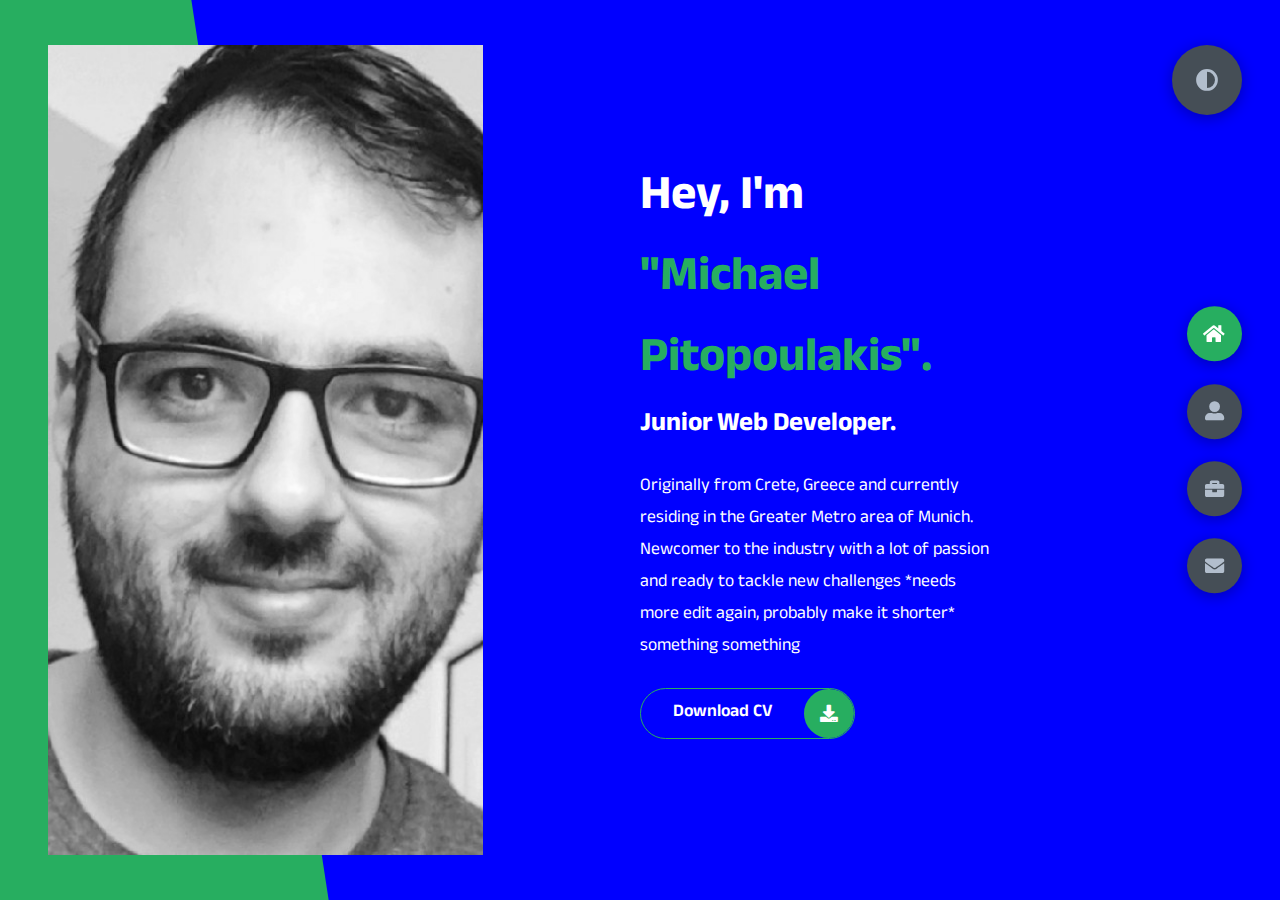
<file: index.html>
<!DOCTYPE html>
<html lang="en">

<head>
  <meta charset="UTF-8">
  <meta http-equiv="X-UA-Compatible" content="IE=edge">
  <meta name="viewport" content="width=device-width, initial-scale=1.0">
  <title>Portfolio</title>
  <link rel="stylesheet" href="styles/styles.css">
  <link rel="preconnect" href="https://fonts.googleapis.com">
  <link rel="preconnect" href="https://fonts.gstatic.com" crossorigin>
  <link href="https://fonts.googleapis.com/css2?family=Anek+Odia:wght@100;400;700&display=swap" rel="stylesheet">
  <link rel="stylesheet" href="https://cdnjs.cloudflare.com/ajax/libs/font-awesome/5.15.4/css/all.min.css"
    integrity="sha512-1ycn6IcaQQ40/MKBW2W4Rhis/DbILU74C1vSrLJxCq57o941Ym01SwNsOMqvEBFlcgUa6xLiPY/NS5R+E6ztJQ=="
    crossorigin="anonymous" referrerpolicy="no-referrer" />
</head>

<body class="main-content">
  <header class="section sec1 header active" id="home">
    <div class="header-content">
      <div class="left-header">
        <div class="h-shape"></div>
        <div class="image">
          <img src="img/face.jpg" alt="">
        </div>
      </div>
      <div class="right-header">
        <h1 class="name">
          Hey, I'm <span>"Michael Pitopoulakis".</span>
          <br />
        </h1>
        <h2>Junior Web Developer.</h2>
        <p>
          Originally from Crete, Greece and currently residing in the Greater Metro area of Munich. Newcomer to the industry with a lot of passion and ready to tackle new challenges
          *needs more edit again, probably make it shorter* something something
        </p>
        <div class="btn-con">
          <a href="" class="main-btn">
            <span class="btn-text">Download CV</span>
            <span class="btn-icon"><i class="fas fa-download"></i></span>
          </a>
        </div>
      </div>
    </div>
  </header>
  <main>
    <section class="section sec2" id="about">
      <div class="main-title">
        <h2>About <span>me</span> <span class="bg-text">my stats</span></h2>
      </div>
      <div class="about-container">
        <div class="left-about">
          <h4>Information about me</h4>
          <p>
            Lorem ipsum dolor sit amet consectetur, adipisicing elit. Magnam et atque maxime error non cumque, obcaecati
            similique quaerat, ad hic iusto necessitatibus, consequuntur nulla corporis optio ut illo voluptas tenetur.
          </p>
          <div class="btn-con">
            <a href="" class="main-btn">
              <span class="btn-text">Download CV</span>
              <span class="btn-icon"><i class="fas fa-download"></i></span>
            </a>
          </div>
        </div>
        <div class="right-about">
          <div class="about-item">
            <div class="abt-text">
              <p class="large-text">12</p>
              <p class="small-text">projects completed</p>
            </div>
          </div>
          <div class="about-item">
            <div class="abt-text">
              <p class="large-text">12</p>
              <p class="small-text">projects completed</p>
            </div>
          </div>
          <div class="about-item">
            <div class="abt-text">
              <p class="large-text">12</p>
              <p class="small-text">projects completed</p>
            </div>
          </div>
          <div class="about-item">
            <div class="abt-text">
              <p class="large-text">12</p>
              <p class="small-text">projects completed</p>
            </div>
          </div>
        </div>
      </div>
      <div class="about-stats">
        <h4 class="stat-title"> My skills</h4>
        <div class="progress-bars">
          <div class="progress-bar">
            <p class="prog-title">html5</p>
            <div class="progress-con">
              <p class="prog text">70%</p>
              <div class="progress">
                <span class="html"></span>
              </div>
            </div>
          </div>
          <div class="progress-bar">
            <p class="prog-title">css</p>
            <div class="progress-con">
              <p class="prog text">70%</p>
              <div class="progress">
                <span class="css"></span>
              </div>
            </div>
          </div>
          <div class="progress-bar">
            <p class="prog-title">JavaScript</p>
            <div class="progress-con">
              <p class="prog text">70%</p>
              <div class="progress">
                <span class="js"></span>
              </div>
            </div>
          </div>
          <div class="progress-bar">
            <p class="prog-title">Ruby</p>
            <div class="progress-con">
              <p class="prog text">70%</p>
              <div class="progress">
                <span class="ruby"></span>
              </div>
            </div>
          </div>
          <div class="progress-bar">
            <p class="prog-title">React</p>
            <div class="progress-con">
              <p class="prog text">70%</p>
              <div class="progress">
                <span class="react"></span>
              </div>
            </div>
          </div>
        </div>
      </div>
      <h4>My timeline</h4>
      <div class="timeline">
        <div class="timeline-item">
          <div class="tl-icon">
            <i class="fas fa-briefcase"></i>
          </div>
          <p class="tl-duration">2022 - present</p>
          <h5>WEB DEVELOPER</h5>
          <p>Lorem ipsum dolor sit amet consectetur, adipisicing elit. Qui laborum deleniti blanditiis dolorem sapiente
            id nesciunt accusamus aliquam similique, odio architecto aspernatur libero labore reprehenderit ipsa harum
            dicta voluptatum sint!
          </p>
        </div>
      </div>
    </section>
    <section class="section sec3" id="portfolio">
      <div class="main-title">
        <h2>My <span>Portfolio</span> <span class="bg-text">My Work</span></h2>
      </div>
      <p class="port-text">
        Lorem ipsum dolor sit amet consectetur adipisicing elit. Eos in dolore blanditiis et animi culpa minus?
        Voluptatibus et accusamus quibusdam laboriosam blanditiis quia quod eum provident, debitis ut libero atque?
      </p>
      <div class="portfolios">
        <div class="portfolio-item">
          <div class="imgage">
            <img src="img/port1.jpg" alt="">
          </div>
          <div class="hover-items">
            <h3>Project Source</h3>
            <div class="icons">
              <a href="www.google.com" class="icon" target="_blank">
                <i class="fab fa-github"></i>
              </a>
              <a href="#" class="icon" target="_blank">
                <i class="fab fa-behance"></i>
              </a>
              <a href="#" class="icon" target="_blank">
                <i class="fab fa-youtube"></i>
              </a>
            </div>
          </div>
        </div>
        <div class="portfolio-item">
          <div class="imgage">
            <img src="img/port2.jpg" alt="">
          </div>
          <div class="hover-items">
            <h3>Project Source</h3>
            <div class="icons">
              <a href="www.google.com" class="icon" target="_blank">
                <i class="fab fa-github"></i>
              </a>
              <a href="#" class="icon" target="_blank">
                <i class="fab fa-behance"></i>
              </a>
              <a href="#" class="icon" target="_blank">
                <i class="fab fa-youtube"></i>
              </a>
            </div>
          </div>
        </div>
        <div class="portfolio-item">
          <div class="imgage">
            <img src="img/port3.jpg" alt="">
          </div>
          <div class="hover-items">
            <h3>Project Source</h3>
            <div class="icons">
              <a href="www.google.com" class="icon" target="_blank">
                <i class="fab fa-github"></i>
              </a>
              <a href="#" class="icon" target="_blank">
                <i class="fab fa-behance"></i>
              </a>
              <a href="#" class="icon" target="_blank">
                <i class="fab fa-youtube"></i>
              </a>
            </div>
          </div>
        </div>
      </div>
    </section>
    <!-- <section class="section sec4" id="blogs">
      <div class="blogs-content">
        <div class="main-title">
          <h2>My <span>Blogs</span> <span class="bg-text">My Blogs</span></h2>
        </div>
        <div class="blogs">
          <div class="blog">
            <img src="img/blog1.jpg" alt="">
            <div class="blog-text">
              <h4>How to create a website</h4>
              <p>Lorem ipsum dolor sit amet consectetur
              </p>
            </div>
          </div>
          <div class="blog">
            <img src="img/blog2.jpg" alt="">
            <div class="blog-text">
              <h4>How to create a website</h4>
              <p>Lorem ipsum dolor sit amet consectetur adipisicing elit. Provident, consequuntur? Iste dolorem libero
              </p>
            </div>
          </div>
        </div>
      </div>
    </section> -->
    <section class="section sec5" id="contact">
      <div class="contact-container">
          <div class="main-title">
              <h2>Contact <span>Me</span><span class="bg-text">Contact</span></h2>
          </div>
          <div class="contact-content-con">
              <div class="left-contact">
                  <h4>Contact Information</h4>
                  <!-- <p>
                      Lorem ipsum dolor sit amet consectetur adipisicing elit.
                      In, laborum numquam? Quam excepturi perspiciatis quas quasi.
                  </p> -->
                  <div class="contact-info">
                      <div class="contact-item">
                          <div class="icon">
                              <i class="fas fa-map-marker-alt"></i>
                              <span>Location</span>
                          </div>
                          <p>
                              : Munich, Germany
                          </p>
                      </div>
                      <div class="contact-item">
                          <div class="icon">
                              <i class="fas fa-envelope"></i>
                              <span>Email</span>
                          </div>
                          <p>
                              <span>: <a href="mailto:m.michaelpitop@outlook.com">michaelpitop@outlook.com</a></span>
                          </p>
                      </div>
                      <!-- <div class="contact-item">
                          <div class="icon">
                              <i class="fas fa-user-graduate"></i>
                              <span>Education</span>
                          </div>
                          <p>
                              <span>: Le Wagon Munich</span>
                          </p>
                      </div> -->
                      <!-- <div class="contact-item">
                          <div class="icon">
                              <i class="fas fa-user-graduate"></i>
                              <span>Mobile Number</span>
                          </div>
                          <p>
                              <span>: 0030 6975 943768</span>
                          </p>
                      </div> -->
                      <div class="contact-item">
                          <div class="icon">
                              <i class="fas fa-globe-africa"></i>
                              <span>Languages</span>
                          </div>
                          <p>
                              <span>: English, German, Greek</span>
                          </p>
                      </div>
                  </div>
                  <div class="contact-icons">
                      <div class="contact-icon">
                          <!-- <a href="www.facebook.com" target="_blank">
                              <i class="fab fa-facebook-f"></i>
                          </a>
                          <a href="#" target="_blank">
                              <i class="fab fa-twitter"></i>
                          </a> -->
                          <a href="https://github.com/michaelpitop" target="_blank">
                              <i class="fab fa-github"></i>
                          </a>
                          <a href="https://www.linkedin.com/in/michaelpitop/" target="_blank">
                              <i class="fab fa-linkedin"></i>
                          </a>
                          <!-- <a href="#" target="_blank">
                              <i class="fab fa-youtube"></i>
                          </a> -->
                      </div>
                  </div>
              </div>
              <div class="right-contact">
                  <form action="" class="contact-form">
                      <div class="input-control i-c-2">
                          <input type="text" required placeholder="YOUR NAME">
                          <input type="email" required placeholder="YOUR EMAIL">
                      </div>
                      <div class="input-control">
                          <input type="text" required placeholder="ENTER SUBJECT">
                      </div>
                      <div class="input-control">
                          <textarea name="" id="" cols="15" rows="8" placeholder="Message Here..."></textarea>
                      </div>
                      <div class="submit-btn">
                          <a href="#" class="main-btn">
                              <span class="btn-text">Download CV</span>
                              <span class="btn-icon"><i class="fas fa-download"></i></span>
                          </a>
                      </div>
                  </form>
              </div>
          </div>
      </div>
    </section>
  </main>

  <div class="controls">
    <div class="control control-1 active-btn" data-id="home">
      <i class="fas fa-home"></i>
    </div>
    <div class="control control-2" data-id="about">
      <i class="fas fa-user-alt"></i>
    </div>
    <div class="control control-3" data-id="portfolio">
      <i class="fas fa-briefcase"></i>
    </div>
    <!-- <div class="control control-4" data-id="blogs">
      <i class="fas fa-newspaper"></i>
    </div> -->
    <div class="control control-5" data-id="contact">
      <i class="fas fa-envelope"></i>
    </div>
  </div>

  <div class="theme-btn">
    <i class="fas fa-adjust"></i>
  </div>

  <script src="app.js"></script>
</body>

</html>
</file>
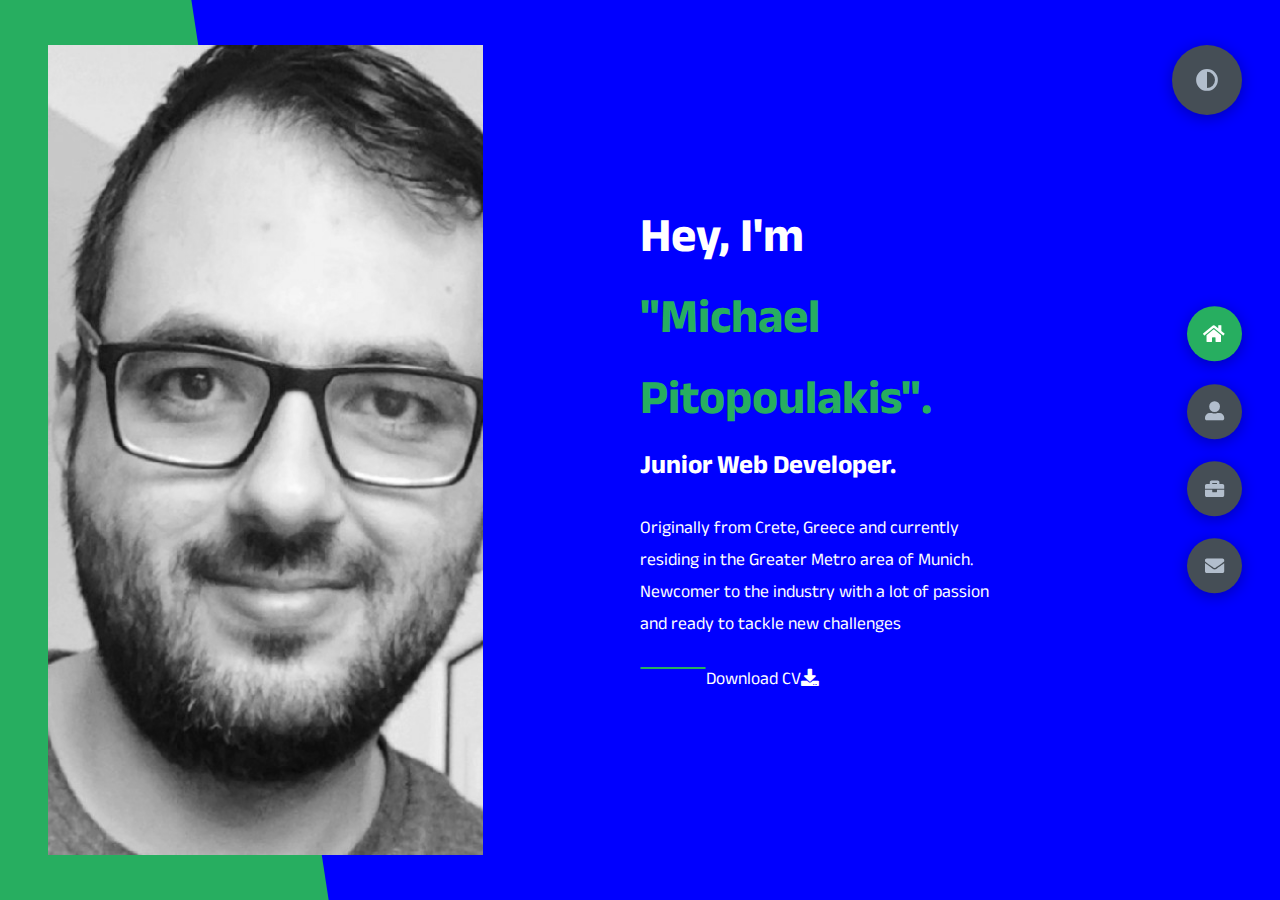
<file: public/index.html>
<!DOCTYPE html>
<html lang="en">

<head>
  <meta charset="UTF-8">
  <meta http-equiv="X-UA-Compatible" content="IE=edge">
  <meta name="viewport" content="width=device-width, initial-scale=1.0">
  <title>Portfolio</title>
  <link rel="stylesheet" href="styles/styles.css">
  <link rel="preconnect" href="https://fonts.googleapis.com">
  <link rel="preconnect" href="https://fonts.gstatic.com" crossorigin>
  <link href="https://fonts.googleapis.com/css2?family=Anek+Odia:wght@100;400;700&display=swap" rel="stylesheet">
  <link rel="stylesheet" href="https://cdnjs.cloudflare.com/ajax/libs/font-awesome/5.15.4/css/all.min.css"
    integrity="sha512-1ycn6IcaQQ40/MKBW2W4Rhis/DbILU74C1vSrLJxCq57o941Ym01SwNsOMqvEBFlcgUa6xLiPY/NS5R+E6ztJQ=="
    crossorigin="anonymous" referrerpolicy="no-referrer" />
</head>

<body class="main-content">
  <header class="section sec1 header active" id="home">
    <div class="header-content">
      <div class="left-header">
        <div class="h-shape"></div>
        <div class="image">
          <img src="img/face.jpg" alt="">
        </div>
      </div>
      <div class="right-header">
        <h1 class="name">
          Hey, I'm <span>"Michael Pitopoulakis".</span>
          <br />
        </h1>
        <h2>Junior Web Developer.</h2>
        <p>
          Originally from Crete, Greece and currently residing in the Greater Metro area of Munich. Newcomer to the industry with a lot of passion and ready to tackle new challenges
        </p>
        <div class="btn-con">
          <a href="" class="main-btn">
            <span class="btn-text"><a href="/Lebenslauf- Michael Pitopoulakis.pdf">Download CV</a></span>
            <span class="btn-icon"><i class="fas fa-download"></i></span>
          </a>
        </div>
      </div>
    </div>
  </header>
  <main>
    <section class="section sec2" id="about">
      <div class="main-title">
        <h2>About <span>me</span> <span class="bg-text">my stats</span></h2>
      </div>
      <div class="about-container">
        <div class="left-about">
          <h4>Information about me</h4>
          <p>
            Lorem ipsum dolor sit amet consectetur, adipisicing elit. Magnam et atque maxime error non cumque, obcaecati
            similique quaerat, ad hic iusto necessitatibus, consequuntur nulla corporis optio ut illo voluptas tenetur.
          </p>
          <div class="btn-con">
            <a href="" class="main-btn">
              <span class="btn-text">Download CV</span>
              <span class="btn-icon"><i class="fas fa-download"></i></span>
            </a>
          </div>
        </div>
        <div class="right-about">
          <div class="about-item">
            <div class="abt-text">
              <p class="large-text">12</p>
              <p class="small-text">projects completed</p>
            </div>
          </div>
          <div class="about-item">
            <div class="abt-text">
              <p class="large-text">12</p>
              <p class="small-text">projects completed</p>
            </div>
          </div>
          <div class="about-item">
            <div class="abt-text">
              <p class="large-text">12</p>
              <p class="small-text">projects completed</p>
            </div>
          </div>
          <div class="about-item">
            <div class="abt-text">
              <p class="large-text">12</p>
              <p class="small-text">projects completed</p>
            </div>
          </div>
        </div>
      </div>
      <div class="about-stats">
        <h4 class="stat-title"> My skills</h4>
        <div class="progress-bars">
          <div class="progress-bar">
            <p class="prog-title">html5</p>
            <div class="progress-con">
              <p class="prog text">70%</p>
              <div class="progress">
                <span class="html"></span>
              </div>
            </div>
          </div>
          <div class="progress-bar">
            <p class="prog-title">css</p>
            <div class="progress-con">
              <p class="prog text">70%</p>
              <div class="progress">
                <span class="css"></span>
              </div>
            </div>
          </div>
          <div class="progress-bar">
            <p class="prog-title">JavaScript</p>
            <div class="progress-con">
              <p class="prog text">70%</p>
              <div class="progress">
                <span class="js"></span>
              </div>
            </div>
          </div>
          <div class="progress-bar">
            <p class="prog-title">Ruby</p>
            <div class="progress-con">
              <p class="prog text">70%</p>
              <div class="progress">
                <span class="ruby"></span>
              </div>
            </div>
          </div>
          <div class="progress-bar">
            <p class="prog-title">React</p>
            <div class="progress-con">
              <p class="prog text">70%</p>
              <div class="progress">
                <span class="react"></span>
              </div>
            </div>
          </div>
        </div>
      </div>
      <h4>My timeline</h4>
      <div class="timeline">
        <div class="timeline-item">
          <div class="tl-icon">
            <i class="fas fa-briefcase"></i>
          </div>
          <p class="tl-duration">2022 - present</p>
          <h5>WEB DEVELOPER</h5>
          <p>Lorem ipsum dolor sit amet consectetur, adipisicing elit. Qui laborum deleniti blanditiis dolorem sapiente
            id nesciunt accusamus aliquam similique, odio architecto aspernatur libero labore reprehenderit ipsa harum
            dicta voluptatum sint!
          </p>
        </div>
      </div>
    </section>
    <section class="section sec3" id="portfolio">
      <div class="main-title">
        <h2>My <span>Portfolio</span> <span class="bg-text">My Work</span></h2>
      </div>
      <p class="port-text">
        Lorem ipsum dolor sit amet consectetur adipisicing elit. Eos in dolore blanditiis et animi culpa minus?
        Voluptatibus et accusamus quibusdam laboriosam blanditiis quia quod eum provident, debitis ut libero atque?
      </p>
      <div class="portfolios">
        <div class="portfolio-item">
          <div class="imgage">
            <img src="img/port1.jpg" alt="">
          </div>
          <div class="hover-items">
            <h3>Project Source</h3>
            <div class="icons">
              <a href="www.google.com" class="icon" target="_blank">
                <i class="fab fa-github"></i>
              </a>
              <a href="#" class="icon" target="_blank">
                <i class="fab fa-behance"></i>
              </a>
              <a href="#" class="icon" target="_blank">
                <i class="fab fa-youtube"></i>
              </a>
            </div>
          </div>
        </div>
        <div class="portfolio-item">
          <div class="imgage">
            <img src="img/port2.jpg" alt="">
          </div>
          <div class="hover-items">
            <h3>Project Source</h3>
            <div class="icons">
              <a href="www.google.com" class="icon" target="_blank">
                <i class="fab fa-github"></i>
              </a>
              <a href="#" class="icon" target="_blank">
                <i class="fab fa-behance"></i>
              </a>
              <a href="#" class="icon" target="_blank">
                <i class="fab fa-youtube"></i>
              </a>
            </div>
          </div>
        </div>
        <div class="portfolio-item">
          <div class="imgage">
            <img src="img/port3.jpg" alt="">
          </div>
          <div class="hover-items">
            <h3>Project Source</h3>
            <div class="icons">
              <a href="www.google.com" class="icon" target="_blank">
                <i class="fab fa-github"></i>
              </a>
              <a href="#" class="icon" target="_blank">
                <i class="fab fa-behance"></i>
              </a>
              <a href="#" class="icon" target="_blank">
                <i class="fab fa-youtube"></i>
              </a>
            </div>
          </div>
        </div>
      </div>
    </section>
    <!-- <section class="section sec4" id="blogs">
      <div class="blogs-content">
        <div class="main-title">
          <h2>My <span>Blogs</span> <span class="bg-text">My Blogs</span></h2>
        </div>
        <div class="blogs">
          <div class="blog">
            <img src="img/blog1.jpg" alt="">
            <div class="blog-text">
              <h4>How to create a website</h4>
              <p>Lorem ipsum dolor sit amet consectetur
              </p>
            </div>
          </div>
          <div class="blog">
            <img src="img/blog2.jpg" alt="">
            <div class="blog-text">
              <h4>How to create a website</h4>
              <p>Lorem ipsum dolor sit amet consectetur adipisicing elit. Provident, consequuntur? Iste dolorem libero
              </p>
            </div>
          </div>
        </div>
      </div>
    </section> -->
    <section class="section sec5" id="contact">
      <div class="contact-container">
          <div class="main-title">
              <h2>Contact <span>Me</span><span class="bg-text">Contact</span></h2>
          </div>
          <div class="contact-content-con">
              <div class="left-contact">
                  <h4>Contact Information</h4>
                  <!-- <p>
                      Lorem ipsum dolor sit amet consectetur adipisicing elit.
                      In, laborum numquam? Quam excepturi perspiciatis quas quasi.
                  </p> -->
                  <div class="contact-info">
                      <div class="contact-item">
                          <div class="icon">
                              <i class="fas fa-map-marker-alt"></i>
                              <span>Location</span>
                          </div>
                          <p>
                              : Munich, Germany
                          </p>
                      </div>
                      <div class="contact-item">
                          <div class="icon">
                              <i class="fas fa-envelope"></i>
                              <span>Email</span>
                          </div>
                          <p>
                              <span>: <a href="mailto:m.michaelpitop@outlook.com">michaelpitop@outlook.com</a></span>
                          </p>
                      </div>
                      <!-- <div class="contact-item">
                          <div class="icon">
                              <i class="fas fa-user-graduate"></i>
                              <span>Education</span>
                          </div>
                          <p>
                              <span>: Le Wagon Munich</span>
                          </p>
                      </div> -->
                      <!-- <div class="contact-item">
                          <div class="icon">
                              <i class="fas fa-user-graduate"></i>
                              <span>Mobile Number</span>
                          </div>
                          <p>
                              <span>: 0030 6975 943768</span>
                          </p>
                      </div> -->
                      <div class="contact-item">
                          <div class="icon">
                              <i class="fas fa-globe-africa"></i>
                              <span>Languages</span>
                          </div>
                          <p>
                              <span>: English, German, Greek</span>
                          </p>
                      </div>
                  </div>
                  <div class="contact-icons">
                      <div class="contact-icon">
                          <!-- <a href="www.facebook.com" target="_blank">
                              <i class="fab fa-facebook-f"></i>
                          </a>
                          <a href="#" target="_blank">
                              <i class="fab fa-twitter"></i>
                          </a> -->
                          <a href="https://github.com/michaelpitop" target="_blank">
                              <i class="fab fa-github"></i>
                          </a>
                          <a href="https://www.linkedin.com/in/michaelpitop/" target="_blank">
                              <i class="fab fa-linkedin"></i>
                          </a>
                          <!-- <a href="#" target="_blank">
                              <i class="fab fa-youtube"></i>
                          </a> -->
                      </div>
                  </div>
              </div>
              <div class="right-contact">
                  <form action="" class="contact-form">
                      <div class="input-control i-c-2">
                          <input type="text" required placeholder="YOUR NAME">
                          <input type="email" required placeholder="YOUR EMAIL">
                      </div>
                      <div class="input-control">
                          <input type="text" required placeholder="ENTER SUBJECT">
                      </div>
                      <div class="input-control">
                          <textarea name="" id="" cols="15" rows="8" placeholder="Message Here..."></textarea>
                      </div>
                      <div class="submit-btn">
                          <a href="#" class="main-btn">
                              <span class="btn-text">Download CV</span>
                              <span class="btn-icon"><i class="fas fa-download"></i></span>
                          </a>
                      </div>
                  </form>
              </div>
          </div>
      </div>
    </section>
  </main>

  <div class="controls">
    <div class="control control-1 active-btn" data-id="home">
      <i class="fas fa-home"></i>
    </div>
    <div class="control control-2" data-id="about">
      <i class="fas fa-user-alt"></i>
    </div>
    <div class="control control-3" data-id="portfolio">
      <i class="fas fa-briefcase"></i>
    </div>
    <!-- <div class="control control-4" data-id="blogs">
      <i class="fas fa-newspaper"></i>
    </div> -->
    <div class="control control-5" data-id="contact">
      <i class="fas fa-envelope"></i>
    </div>
  </div>

  <div class="theme-btn">
    <i class="fas fa-adjust"></i>
  </div>

  <script src="app.js"></script>
</body>

</html>
</file>
<file: styles/styles.css>
* {
  margin: 0;
  padding: 0;
  -webkit-box-sizing: border-box;
  box-sizing: border-box;
  list-style: none;
}

:root {
  --color-primary: #191d2b;
  --color-secondary: #27AE60;
  --color-white: #FFFFFF;
  --color-black: #000;
  --color-grey0: #f8f8f8;
  --color-grey-1: #dbe1e8;
  --color-grey-2: #b2becd;
  --color-grey-3: #6c7983;
  --color-grey-4: #454e56;
  --color-grey-5: #2a2e35;
  --color-grey-6: #12181b;
  --br-sm-2: 14px;
  --box-shadow-1: 0 3px 15px rgba(0, 0, 0, .3);
}

.light-mode {
  --color-primary: #FFFFFF;
  --color-secondary: #F56692;
  --color-white: #454e56;
  --color-black: #000;
  --color-grey0: #f8f8f8;
  --color-grey-1: #6c7983;
  --color-grey-2: #6c7983;
  --color-grey-3: #6c7983;
  --color-grey-4: #454e56;
  --color-grey-5: #f8f8f8;
  --color-grey-6: #12181b;
}

body {
  background-color: var(--color-primary);
  font-family: 'Anek Odia', sans-serif;
  font-size: 1.1rem;
  color: var(--color-white);
  -webkit-transition: all .4s ease-in-out;
  transition: all .4s ease-in-out;
}

a {
  display: inline-block;
  text-decoration: none;
  color: inherit;
  font-family: inherit;
}

header {
  height: 100vh;
  color: var(--color-white);
  overflow: hidden;
}

section {
  min-height: 100vh;
  width: 100%;
  position: absolute;
  left: 0;
  top: 0;
  padding: 3rem 18rem;
}

.section {
  -webkit-transform: translateY(-100%) scale(0);
  transform: translateY(-100%) scale(0);
  -webkit-transition: all .4s ease-in-out;
  transition: all .4s ease-in-out;
  background-color: var(--color-primary);
}

.sec1 {
  display: none;
  -webkit-transform: translateY(0) scale(1);
  transform: translateY(0) scale(1);
  background-color: blue;
}

.sec2 {
  display: none;
  -webkit-transform: translateY(0) scale(1);
  transform: translateY(0) scale(1);
  background-color: blueviolet;
}

.sec3 {
  display: none;
  -webkit-transform: translateY(0) scale(1);
  transform: translateY(0) scale(1);
  background-color: greenyellow;
}

.sec4 {
  display: none;
  -webkit-transform: translateY(0) scale(1);
  transform: translateY(0) scale(1);
  background-color: #00807e;
}

.sec5 {
  display: none;
  -webkit-transform: translateY(0) scale(1);
  transform: translateY(0) scale(1);
  background-color: #86a186;
}

.active {
  display: block;
  -webkit-animation: scaleAnim 1s ease-in-out;
  animation: scaleAnim 1s ease-in-out;
}

@-webkit-keyframes scaleAnim {
  0% {
    -webkit-transform: translateY(-100%) scaleY(0);
    transform: translateY(-100%) scaleY(0);
  }

  100% {
    -webkit-transform: translateY(0) scaleY(1);
    transform: translateY(0) scaleY(1);
  }
}

@keyframes scaleAnim {
  0% {
    -webkit-transform: translateY(-100%) scaleY(0);
    transform: translateY(-100%) scaleY(0);
  }

  100% {
    -webkit-transform: translateY(0) scaleY(1);
    transform: translateY(0) scaleY(1);
  }
}

.controls {
  position: fixed;
  z-index: 10;
  top: 50%;
  right: 3%;
  display: -webkit-box;
  display: -ms-flexbox;
  display: flex;
  -webkit-box-orient: vertical;
  -webkit-box-direction: normal;
  -ms-flex-direction: column;
  flex-direction: column;
  -webkit-box-align: center;
  -ms-flex-align: center;
  align-items: center;
  -webkit-box-pack: center;
  -ms-flex-pack: center;
  justify-content: center;
  -webkit-transform: translateY(-50%);
  transform: translateY(-50%);
}

.controls .active-btn {
  background-color: var(--color-secondary) !important;
  -webkit-transition: all .4s ease-in-out;
  transition: all .4s ease-in-out;
}

.controls .active-btn i {
  color: var(--color-white) !important;
}

.controls .control {
  padding: 1rem;
  cursor: pointer;
  background-color: var(--color-grey-4);
  width: 55px;
  height: 55px;
  border-radius: 50%;
  display: -webkit-box;
  display: -ms-flexbox;
  display: flex;
  -webkit-box-pack: center;
  -ms-flex-pack: center;
  justify-content: center;
  -webkit-box-align: center;
  -ms-flex-align: center;
  align-items: center;
  margin: .7rem 0;
  -webkit-box-shadow: var(--box-shadow-1);
  box-shadow: var(--box-shadow-1);
}

.controls .control i {
  font-size: 1.2rem;
  color: var(--color-grey-2);
  pointer-events: none;
}

.theme-btn {
  top: 5%;
  right: 3%;
  width: 70px;
  height: 70px;
  border-radius: 50%;
  background-color: var(--color-grey-4);
  cursor: pointer;
  position: fixed;
  display: -webkit-box;
  display: -ms-flexbox;
  display: flex;
  -webkit-box-pack: center;
  -ms-flex-pack: center;
  justify-content: center;
  -webkit-box-align: center;
  -ms-flex-align: center;
  align-items: center;
  -webkit-box-shadow: 0 3px 15px rgba(0, 0, 0, 0.3);
  box-shadow: 0 3px 15px rgba(0, 0, 0, 0.3);
  -webkit-transition: all .1s ease-in-out;
  transition: all .1s ease-in-out;
}

.theme-btn:active {
  -webkit-transform: translateY(-3px);
  transform: translateY(-3px);
}

.theme-btn i {
  font-size: 1.4rem;
  color: var(--color-grey-2);
  pointer-events: none;
}

.header-content {
  display: -ms-grid;
  display: grid;
  -ms-grid-columns: (1fr 1fr);
  grid-template-columns: repeat(2, 1fr);
  height: 100%;
}

.header-content .left-header {
  display: -webkit-box;
  display: -ms-flexbox;
  display: flex;
  -webkit-box-align: center;
  -ms-flex-align: center;
  align-items: center;
  position: relative;
}

.header-content .left-header .h-shape {
  -webkit-transition: all .4s ease-in-out;
  transition: all .4s ease-in-out;
  width: 65%;
  height: 100%;
  background-color: var(--color-secondary);
  left: 0;
  top: 0%;
  z-index: -1;
  -webkit-clip-path: polygon(0 0, 46% 0, 79% 100%, 0 100%);
  clip-path: polygon(0 0, 46% 0, 79% 100%, 0 100%);
}

.header-content .left-header .image {
  border-radius: var(--br-sm-2);
  height: 90%;
  width: 68%;
  margin-left: -23rem;
  background-color: var(--color-black);
  -webkit-transition: all .4s ease-in-out;
  transition: all .4s ease-in-out;
}

.header-content .left-header .image img {
  width: 100%;
  height: 100%;
  -o-object-fit: cover;
  object-fit: cover;
  -webkit-transition: all .4s ease-in-out;
  transition: all .4s ease-in-out;
  -webkit-filter: grayscale(100%);
  filter: grayscale(100%);
}

.header-content .left-header .image img:hover {
  -webkit-filter: grayscale(0);
  filter: grayscale(0);
}

.header-content .right-header {
  display: -webkit-box;
  display: -ms-flexbox;
  display: flex;
  -webkit-box-orient: vertical;
  -webkit-box-direction: normal;
  -ms-flex-direction: column;
  flex-direction: column;
  -webkit-box-pack: center;
  -ms-flex-pack: center;
  justify-content: center;
  padding-right: 18rem;
}

.header-content .right-header .name {
  font-size: 3rem;
}

.header-content .right-header .name span {
  color: var(--color-secondary);
}

.header-content .right-header p {
  margin: 1.5rem 0;
  line-height: 2rem;
}

.about-container {
  display: -ms-grid;
  display: grid;
  -ms-grid-columns: (1fr 1fr);
  grid-template-columns: repeat(2, 1fr);
  padding-top: 3.5rem;
  padding-bottom: 5rem;
}

.about-container .right-about {
  display: -ms-grid;
  display: grid;
  -ms-grid-columns: (1fr 1fr);
  grid-template-columns: repeat(2, 1fr);
  grid-gap: 2rem;
}

.about-container .right-about .about-item {
  border: 1px solid var(--color-grey-5);
  border-radius: 5px;
  -webkit-transition: all .4s ease-in-out;
  transition: all .4s ease-in-out;
  -webkit-box-shadow: 1px 2px 15px rgba(0, 0, 0, 0.1);
  box-shadow: 1px 2px 15px rgba(0, 0, 0, 0.1);
}

.about-container .right-about .about-item:hover {
  cursor: default;
  -webkit-transform: translateY(-5px);
  transform: translateY(-5px);
  border: 1px solid var(--color-secondary);
  -webkit-box-shadow: 1px 2px 15px rgba(0, 0, 0, 0.32);
  box-shadow: 1px 2px 15px rgba(0, 0, 0, 0.32);
}

.about-container .right-about .about-item .abt-text {
  padding: 1.5rem;
  display: -webkit-box;
  display: -ms-flexbox;
  display: flex;
  -webkit-box-orient: vertical;
  -webkit-box-direction: normal;
  -ms-flex-direction: column;
  flex-direction: column;
}

.about-container .right-about .about-item .abt-text .large-text {
  font-size: 3rem;
  font-weight: 700;
  color: var(--color-secondary);
}

.about-container .right-about .about-item .abt-text .small-text {
  padding-left: 3rem;
  position: relative;
  text-transform: uppercase;
  font-size: 1.2rem;
  color: var(--color-grey-1);
  letter-spacing: 2px;
}

.about-container .right-about .about-item .abt-text .small-text::before {
  content: '';
  position: absolute;
  left: 0;
  top: 15px;
  width: 2rem;
  height: 2px;
  background-color: var(--color-grey-5);
}

.about-container .left-about {
  padding-right: 5rem;
}

.about-container .left-about p {
  line-height: 2rem;
  padding: 1rem;
  color: var(--color-grey-1);
}

.about-container .left-about h4 {
  font-size: 2rem;
  text-transform: uppercase;
}

.about-stats {
  padding-bottom: 4rem;
}

.about-stats .progress-bars {
  display: -ms-grid;
  display: grid;
  -ms-grid-columns: (1fr 1fr);
  grid-template-columns: repeat(2, 1fr);
  grid-gap: 2rem;
}

.about-stats .progress-bars .progress-bar {
  display: -webkit-box;
  display: -ms-flexbox;
  display: flex;
  -webkit-box-orient: vertical;
  -webkit-box-direction: normal;
  -ms-flex-direction: column;
  flex-direction: column;
}

.about-stats .progress-bars .progress-bar .prog-title {
  text-transform: uppercase;
  font-weight: 500;
}

.about-stats .progress-bars .progress-bar .progress-con {
  display: -webkit-box;
  display: -ms-flexbox;
  display: flex;
  -webkit-box-align: center;
  -ms-flex-align: center;
  align-items: center;
}

.about-stats .progress-bars .progress-bar .progress-con .prog-text {
  color: var(--color-grey-2);
}

.about-stats .progress-bars .progress-bar .progress-con .progress {
  width: 100%;
  height: .45rem;
  background-color: var(--color-grey-4);
  margin-left: 1rem;
  position: relative;
}

.about-stats .progress-bars .progress-bar .progress-con .progress span {
  position: absolute;
  top: 0;
  left: 0;
  height: 100%;
  background-color: var(--color-secondary);
  -webkit-transition: all .4s ease-in-out;
  transition: all .4s ease-in-out;
  width: 70%;
}

.about-stats .progress-bars .progress-bar .progress-con .progress .html {
  width: 70%;
}

.about-stats .progress-bars .progress-bar .progress-con .progress .css {
  width: 0;
}

.about-stats .progress-bars .progress-bar .progress-con .progress .js {
  width: 0;
}

.about-stats .progress-bars .progress-bar .progress-con .progress .react {
  width: 0;
}

.about-stats .progress-bars .progress-bar .progress-con .progress .ruby {
  width: 0;
}

.stat-title {
  text-transform: uppercase;
  font-size: 1.4rem;
  text-align: center;
  padding: 3.5rem 0;
  position: relative;
}

.stat-title::before {
  content: '';
  position: absolute;
  left: 50%;
  top: 0;
  width: 40%;
  height: 1px;
  background-color: var(--color-grey-5);
  -webkit-transform: translateX(-50%);
  transform: translateX(-50%);
}

.timeline {
  display: -ms-grid;
  display: grid;
  -ms-grid-columns: (1fr 1fr);
  grid-template-columns: repeat(2, 1fr);
  grid-gap: 2rem;
  padding-bottom: 3rem;
}

.timeline .timeline-item {
  position: relative;
  padding-left: 3rem;
  border-left: 1px solid var(--color-grey-5);
}

.timeline .timeline-item .tl-icon {
  position: absolute;
  left: -27px;
  top: 0;
  background-color: var(--color-secondary);
  width: 50px;
  height: 50px;
  border-radius: 50%;
  display: -webkit-box;
  display: -ms-flexbox;
  display: flex;
  -webkit-box-align: center;
  -ms-flex-align: center;
  align-items: center;
  -webkit-box-pack: center;
  -ms-flex-pack: center;
  justify-content: center;
}

.timeline .timeline-item .tl-icon i {
  font-size: 1.3rem;
}

.timeline .timeline-item .tl-duration {
  padding: .2rem .6rem;
  background-color: var(--color-grey-5);
  border-radius: 15px;
  display: inline-block;
  font-size: .8rem;
  text-transform: uppercase;
  font-weight: 500;
}

.timeline .timeline-item h5 {
  padding: 1rem 0;
  text-transform: uppercase;
  font-size: 1.3rem;
  font-weight: 600;
}

.timeline .timeline-item h5 span {
  color: var(--color-grey-2);
  font-weight: 500;
  font-size: 1.2rem;
}

.timeline .timeline-item p {
  color: var(--color-grey-2);
}

.port-text {
  padding: 2rem 0;
  text-align: center;
}

.portfolios {
  display: -ms-grid;
  display: grid;
  -ms-grid-columns: (1fr 1fr 1fr);
  grid-template-columns: repeat(3, 1fr);
  grid-gap: 2rem;
  margin-top: 3rem;
}

.portfolios .portfolio-item {
  position: relative;
}

.portfolios .portfolio-item img {
  width: 100%;
  height: 200px;
  -o-object-fit: cover;
  object-fit: cover;
  border-radius: 15px;
}

.portfolios .portfolio-item .hover-items {
  width: 100%;
  height: 100%;
  background-color: var(--color-primary);
  position: absolute;
  left: 0;
  top: 0;
  border-radius: 15px;
  display: -webkit-box;
  display: -ms-flexbox;
  display: flex;
  -webkit-box-pack: center;
  -ms-flex-pack: center;
  justify-content: center;
  -webkit-box-align: center;
  -ms-flex-align: center;
  align-items: center;
  -webkit-box-orient: vertical;
  -webkit-box-direction: normal;
  -ms-flex-direction: column;
  flex-direction: column;
  opacity: 0;
  -webkit-transform: scale(0);
  transform: scale(0);
  -webkit-transition: all .4s ease-in-out;
  transition: all .4s ease-in-out;
}

.portfolios .portfolio-item .hover-items h3 {
  font-size: 1.5rem;
  color: var(--color-white);
  margin-bottom: 1.5rem;
}

.portfolios .portfolio-item .hover-items .icons {
  display: -webkit-box;
  display: -ms-flexbox;
  display: flex;
  -webkit-box-pack: center;
  -ms-flex-pack: center;
  justify-content: center;
  -webkit-box-align: center;
  -ms-flex-align: center;
  align-items: center;
}

.portfolios .portfolio-item .hover-items .icons .icon {
  background-color: var(--color-primary);
  border-radius: 50%;
  width: 50px;
  height: 50px;
  display: -webkit-box;
  display: -ms-flexbox;
  display: flex;
  -webkit-box-pack: center;
  -ms-flex-pack: center;
  justify-content: center;
  -webkit-box-align: center;
  -ms-flex-align: center;
  align-items: center;
  margin: 0 1rem;
  cursor: pointer;
  -webkit-transition: all .4s ease-in-out;
  transition: all .4s ease-in-out;
}

.portfolios .portfolio-item .hover-items .icons .icon i {
  font-size: 1.5rem;
  color: var(--color-white);
  margin: 0 1rem;
}

.portfolios .portfolio-item .hover-items .icons .icon:hover {
  background-color: var(--color-white);
}

.portfolios .portfolio-item .hover-items .icons .icon:hover i {
  color: var(--color-primary);
}

.portfolio-item:hover .hover-items {
  opacity: 1;
  -webkit-transform: scale(1);
  transform: scale(1);
}

.blogs {
  display: -ms-grid;
  display: grid;
  -ms-grid-columns: (1fr 1fr 1fr);
  grid-template-columns: repeat(3, 1fr);
  grid-gap: 2rem;
  margin-top: 3rem;
}

.blogs .blog {
  position: relative;
  background-color: var(--color-grey-5);
  border-radius: 5px;
  -webkit-box-shadow: 1px 1px 20px rgba(0, 0, 0, 0.1);
  box-shadow: 1px 1px 20px rgba(0, 0, 0, 0.1);
  -webkit-transition: all .4s ease-in-out;
  transition: all .4s ease-in-out;
}

.blogs .blog:hover {
  -webkit-box-shadow: 1px 1px 20px rgba(0, 0, 0, 0.3);
  box-shadow: 1px 1px 20px rgba(0, 0, 0, 0.3);
  -webkit-transform: translateY(-5px);
  transform: translateY(-5px);
  -webkit-transition: all .4s ease-in-out;
  transition: all .4s ease-in-out;
}

.blogs .blog:hover img {
  -webkit-filter: grayscale(0);
  filter: grayscale(0);
  -webkit-transform: scale(1.1);
  transform: scale(1.1);
  -webkit-box-shadow: 0px 4px 15px rgba(0, 0, 0, 0.8);
  box-shadow: 0px 4px 15px rgba(0, 0, 0, 0.8);
}

.blogs .blog img {
  width: 100%;
  height: 200px;
  -o-object-fit: cover;
  object-fit: cover;
  border-top-left-radius: 5px;
  border-top-right-radius: 5px;
  -webkit-filter: grayscale(1);
  filter: grayscale(1);
  -webkit-transition: all .4s ease-in-out;
  transition: all .4s ease-in-out;
}

.blogs .blog .blog-text {
  margin-top: -7px;
  padding: 1.1rem;
  border-top: 8px solid var(--color-secondary);
}

.blogs .blog .blog-text h4 {
  font-size: 1.5rem;
  margin-bottom: .7rem;
  -webkit-transition: all .4s ease-in-out;
  transition: all .4s ease-in-out;
  cursor: pointer;
}

.blogs .blog .blog-text h4:hover {
  color: var(--color-secondary);
}

.blogs .blog .blog-text p {
  color: var(--color-grey-2);
  line-height: 2rem;
  padding-bottom: 1rem;
}

.contact-content-con {
  display: -webkit-box;
  display: -ms-flexbox;
  display: flex;
  padding-top: 3.5rem;
}

.contact-content-con .left-contact {
  -webkit-box-flex: 2;
  -ms-flex: 2;
  flex: 2;
}

.contact-content-con .left-contact h4 {
  margin-top: 1rem;
  font-size: 2rem;
  text-transform: uppercase;
}

.contact-content-con .left-contact p {
  margin: 1rem 0;
  line-height: 2rem;
}

.contact-content-con .left-contact .contact-info .contact-item {
  display: -webkit-box;
  display: -ms-flexbox;
  display: flex;
  -webkit-box-align: center;
  -ms-flex-align: center;
  align-items: center;
  -webkit-box-pack: justify;
  -ms-flex-pack: justify;
  justify-content: space-between;
}

.contact-content-con .left-contact .contact-info .contact-item p {
  margin: .3rem 0 !important;
  padding: 0 !important;
}

.contact-content-con .left-contact .contact-info .contact-item .icon {
  display: -ms-grid;
  display: grid;
  -ms-grid-columns: 40px 1fr;
  grid-template-columns: 40px 1fr;
}

.contact-content-con .left-contact .contact-info .contact-item .icon i {
  display: -webkit-box;
  display: -ms-flexbox;
  display: flex;
  -webkit-box-align: center;
  -ms-flex-align: center;
  align-items: center;
  font-size: 1.3rem;
}

.contact-content-con .left-contact .contact-icon {
  display: -webkit-box;
  display: -ms-flexbox;
  display: flex;
  margin-top: 2rem;
}

.contact-content-con .left-contact .contact-icon a {
  display: -webkit-box;
  display: -ms-flexbox;
  display: flex;
  -webkit-box-align: center;
  -ms-flex-align: center;
  align-items: center;
  color: var(--color-white);
  background-color: var(--color-grey-5);
  cursor: pointer;
  -webkit-box-pack: center;
  -ms-flex-pack: center;
  justify-content: center;
  width: 50px;
  height: 50px;
  border-radius: 50%;
  margin: 0 .4rem;
  -webkit-transition: all .4s ease-in-out;
  transition: all .4s ease-in-out;
}

.contact-content-con .left-contact .contact-icon a:hover {
  background-color: var(--color-secondary);
}

.contact-content-con .left-contact .contact-icon a:hover i {
  color: var(--color-primary);
}

.contact-content-con .left-contact .contact-icon a i {
  display: -webkit-box;
  display: -ms-flexbox;
  display: flex;
  -webkit-box-align: center;
  -ms-flex-align: center;
  align-items: center;
  -webkit-box-pack: center;
  -ms-flex-pack: center;
  justify-content: center;
  font-size: 1.3rem;
}

.contact-content-con .right-contact {
  -webkit-box-flex: 3;
  -ms-flex: 3;
  flex: 3;
  margin-left: 3rem;
}

.contact-content-con .right-contact .input-control {
  margin: 1.5rem 0;
}

.contact-content-con .right-contact .input-control input,
.contact-content-con .right-contact .input-control textarea {
  border-radius: 30px;
  font-weight: inherit;
  font-size: inherit;
  font-family: inherit;
  padding: .8rem 1.1rem;
  outline: none;
  border: none;
  background-color: var(--color-grey-5);
  width: 100%;
  color: var(--color-white);
  resize: none;
}

.contact-content-con .right-contact .i-c-2 {
  display: -webkit-box;
  display: -ms-flexbox;
  display: flex;
}

.contact-content-con .right-contact .i-c-2 :last-child {
  margin-left: 1.5rem;
}

.contact-content-con .right-contact .submit-btn {
  display: -webkit-box;
  display: -ms-flexbox;
  display: flex;
  -webkit-box-pack: start;
  -ms-flex-pack: start;
  justify-content: flex-start;
}

.btn-con {
  display: -webkit-box;
  display: -ms-flexbox;
  display: flex;
  -ms-flex-item-align: start;
  align-self: flex-start;
}

.main-btn {
  border-radius: 30px;
  color: inherit;
  font-weight: 600;
  position: relative;
  border: 1px solid var(--color-secondary);
  display: -webkit-box;
  display: -ms-flexbox;
  display: flex;
  -ms-flex-item-align: start;
  align-self: flex-start;
  display: flex;
  -webkit-box-align: center;
  -ms-flex-align: center;
  align-items: center;
  overflow: hidden;
}

.main-btn .btn-text {
  padding: 0 2rem;
}

.main-btn .btn-icon {
  background-color: var(--color-secondary);
  display: -webkit-box;
  display: -ms-flexbox;
  display: flex;
  -webkit-box-align: center;
  -ms-flex-align: center;
  align-items: center;
  -webkit-box-pack: center;
  -ms-flex-pack: center;
  justify-content: center;
  border-radius: 50%;
  padding: 1rem;
}

.main-btn::before {
  content: '';
  position: absolute;
  top: 0;
  right: 0;
  -webkit-transform: translateX(100%);
  transform: translateX(100%);
  -webkit-transition: all .4s ease-out;
  transition: all .4s ease-out;
  z-index: -1;
}

.main-btn:hover {
  -webkit-transition: all .4s ease-out;
  transition: all .4s ease-out;
}

.main-btn:hover::before {
  width: 200%;
  height: 100%;
  background-color: var(--color-secondary);
  -webkit-transform: translateX(0);
  transform: translateX(0);
  -webkit-transition: all .4s ease-out;
  transition: all .4s ease-out;
}

.main-title {
  text-align: center;
}

.main-title h2 {
  position: relative;
  text-transform: uppercase;
  font-size: 4em;
  font-weight: 700;
}

.main-title h2 span {
  color: var(--color-secondary);
}

.main-title h2 .bg-text {
  position: absolute;
  top: 50%;
  left: 50%;
  color: var(--color-grey-5);
  -webkit-transition: all .4s ease-in-out;
  transition: all .4s ease-in-out;
  z-index: -1;
  -webkit-transform: translate(-50%, -50%);
  transform: translate(-50%, -50%);
  font-weight: 800;
  font-size: 6.3rem;
}

.about-container .left-about p {
  padding-left: 0;
}

@media screen and (max-width: 600px) {
  header {
    padding: 0 !important;
  }

  .theme-btn {
    width: 50px;
    height: 50px;
  }

  .header-content {
    -ms-grid-columns: (1fr);
    grid-template-columns: repeat(1, 1fr);
    padding-bottom: 6rem;
  }

  .left-header .h-shape {
    display: none;
  }

  .right-header {
    -ms-grid-row: 1;
    grid-row: 1;
    padding-right: 0rem !important;
    width: 90%;
    margin: 0 auto;
  }

  .right-header .name {
    font-size: 2.5rem !important;
    text-align: center;
    padding-top: 3rem;
  }

  .header-content .left-header .image {
    margin: 0 auto;
    width: 90%;
  }

  .controls {
    top: auto;
    bottom: 0;
    -webkit-box-orient: horizontal;
    -webkit-box-direction: normal;
    -ms-flex-direction: row;
    flex-direction: row;
    -webkit-box-pack: center;
    -ms-flex-pack: center;
    justify-content: center;
    left: 50%;
    -webkit-transform: translateX(-50%);
    transform: translateX(-50%);
    width: 100%;
    background-color: var(--color-grey-5);
  }

  .controls .control {
    margin: 1rem .3rem;
  }

  .about-container {
    -ms-grid-columns: (1fr);
    grid-template-columns: repeat(1, 1fr);
  }

  .about-container .right-about {
    -ms-grid-columns: (1fr);
    grid-template-columns: repeat(1, 1fr);
    padding-top: 2.5rem;
  }

  .about-container .left-about {
    padding-right: 0;
  }

  .about-container .left-about p {
    padding-left: 0;
  }

  .timeline {
    -ms-grid-columns: (1fr);
    grid-template-columns: repeat(1, 1fr);
    padding-bottom: 6rem;
  }

  .container {
    padding: 2rem 2.5rem !important;
  }

  .about-stats .progress-bars {
    -ms-grid-columns: (1fr);
    grid-template-columns: repeat(1, 1fr);
  }

  .portfolios {
    -ms-grid-columns: (1fr);
    grid-template-columns: repeat(1, 1fr);
    padding-bottom: 6rem;
    margin-top: 1rem;
  }

  .blogs {
    -ms-grid-columns: (1fr);
    grid-template-columns: repeat(1, 1fr);
    padding-bottom: 6rem;
  }

  .contact-content-con {
    -webkit-box-orient: vertical;
    -webkit-box-direction: normal;
    -ms-flex-direction: column;
    flex-direction: column;
  }

  .contact-content-con .right-contact {
    margin-left: 0;
    margin-top: 2.5rem;
  }

  .contact-content-con .right-contact .i-c-2 {
    -webkit-box-orient: vertical;
    -webkit-box-direction: normal;
    -ms-flex-direction: column;
    flex-direction: column;
  }

  .contact-content-con .right-contact .i-c-2 :last-child {
    margin-left: 0;
    margin-top: 1.5rem;
  }

  .contact-content-con .right-contact {
    margin-bottom: 6rem;
  }

  .contact-item {
    -webkit-box-orient: vertical;
    -webkit-box-direction: normal;
    -ms-flex-direction: column;
    flex-direction: column;
    margin: 1rem 0;
  }

  .contact-item p {
    font-size: 15px;
    color: var(--color-grey-2);
  }

  .contact-item span {
    font-size: 15px;
  }

  .contact-item .icon {
    -ms-grid-columns: 25px 1fr;
    grid-template-columns: 25px 1fr;
  }

  .main-title h2 {
    font-size: 2rem;
  }

  .main-title h2 span {
    font-size: 2.3rem;
  }

  .main-title h2 .bg-text {
    font-size: 2.3rem;
  }
}

@media screen and (max-width: 1432px) {
  .container {
    padding: 7rem 11rem;
  }

  .contact-content-con {
    -webkit-box-orient: vertical;
    -webkit-box-direction: normal;
    -ms-flex-direction: column;
    flex-direction: column;
  }

  .contact-content-con .right-contact {
    margin-left: 0;
    margin-top: 2.5rem;
  }

  .contact-content-con .right-contact .i-c-2 {
    -webkit-box-orient: vertical;
    -webkit-box-direction: normal;
    -ms-flex-direction: column;
    flex-direction: column;
  }

  .contact-content-con .right-contact .i-c-2 :last-child {
    margin-left: 0;
    margin-top: 1.5rem;
  }

  .contact-content-con .right-contact {
    margin-bottom: 6rem;
  }

  .main-title h2 .bg-text {
    font-size: 5.5rem;
  }
}

@media screen and (max-width: 1250px) {
  .blogs {
    -ms-grid-columns: (1fr 1fr);
    grid-template-columns: repeat(2, 1fr);
    margin-top: 6rem;
  }

  .portfolios {
    -ms-grid-columns: (1fr 1fr);
    grid-template-columns: repeat(2, 1fr);
  }

  .header-content .right-header {
    padding-right: 9rem;
  }
}

@media screen and (max-width: 660px) {
  .blogs {
    -ms-grid-columns: (1fr);
    grid-template-columns: repeat(1, 1fr);
  }

  .portfolios {
    -ms-grid-columns: (1fr);
    grid-template-columns: repeat(1, 1fr);
  }
}

@media screen and (max-width: 1070px) {
  .about-container {
    -ms-grid-columns: (1fr);
    grid-template-columns: repeat(1, 1fr);
  }

  .about-container .right-about {
    padding-top: 2.5rem;
  }

  .main-title h2 {
    font-size: 4rem;
  }

  .main-title h2 span {
    font-size: 4rem;
  }

  .main-title h2 .bg-text {
    font-size: 4.5rem;
  }
}

@media screen and (max-width: 970px) {
  .container {
    padding: 7rem 6rem;
  }

  .about-container .left-about {
    padding-right: 0rem;
  }

  .header-content {
    -ms-grid-columns: (1fr);
    grid-template-columns: repeat(1, 1fr);
    padding-bottom: 6rem;
  }

  .left-header .h-shape {
    display: none;
  }

  .left-header .image {
    width: 90% !important;
    margin: 0 auto !important;
  }

  .right-header {
    -ms-grid-row: 1;
    grid-row: 1;
    padding-right: 0rem !important;
    width: 90%;
    margin: 0 auto;
  }

  .right-header .name {
    font-size: 2.5rem !important;
    text-align: center;
    padding-top: 3rem;
  }
}

@media screen and (max-width: 700px) {
  .container {
    padding: 7rem 3rem;
  }

  .about-stats .progress-bars {
    -ms-grid-columns: (1fr);
    grid-template-columns: repeat(1, 1fr);
  }

  .about-container .right-about {
    -ms-grid-columns: (1fr);
    grid-template-columns: repeat(1, 1fr);
  }

  .timeline {
    -ms-grid-columns: (1fr);
    grid-template-columns: repeat(1, 1fr);
  }

  .main-title h2 {
    font-size: 3rem;
  }

  .main-title h2 span {
    font-size: 3rem;
  }

  .main-title h2 .bg-text {
    font-size: 4rem;
  }
}

/*# sourceMappingURL=styles.css.map */
</file>
<file: public/styles/styles.css>
* {
  margin: 0;
  padding: 0;
  -webkit-box-sizing: border-box;
  box-sizing: border-box;
  list-style: none;
}

:root {
  --color-primary: #191d2b;
  --color-secondary: #27AE60;
  --color-white: #FFFFFF;
  --color-black: #000;
  --color-grey0: #f8f8f8;
  --color-grey-1: #dbe1e8;
  --color-grey-2: #b2becd;
  --color-grey-3: #6c7983;
  --color-grey-4: #454e56;
  --color-grey-5: #2a2e35;
  --color-grey-6: #12181b;
  --br-sm-2: 14px;
  --box-shadow-1: 0 3px 15px rgba(0, 0, 0, .3);
}

.light-mode {
  --color-primary: #FFFFFF;
  --color-secondary: #F56692;
  --color-white: #454e56;
  --color-black: #000;
  --color-grey0: #f8f8f8;
  --color-grey-1: #6c7983;
  --color-grey-2: #6c7983;
  --color-grey-3: #6c7983;
  --color-grey-4: #454e56;
  --color-grey-5: #f8f8f8;
  --color-grey-6: #12181b;
}

body {
  background-color: var(--color-primary);
  font-family: 'Anek Odia', sans-serif;
  font-size: 1.1rem;
  color: var(--color-white);
  -webkit-transition: all .4s ease-in-out;
  transition: all .4s ease-in-out;
}

a {
  display: inline-block;
  text-decoration: none;
  color: inherit;
  font-family: inherit;
}

header {
  height: 100vh;
  color: var(--color-white);
  overflow: hidden;
}

section {
  min-height: 100vh;
  width: 100%;
  position: absolute;
  left: 0;
  top: 0;
  padding: 3rem 18rem;
}

.section {
  -webkit-transform: translateY(-100%) scale(0);
  transform: translateY(-100%) scale(0);
  -webkit-transition: all .4s ease-in-out;
  transition: all .4s ease-in-out;
  background-color: var(--color-primary);
}

.sec1 {
  display: none;
  -webkit-transform: translateY(0) scale(1);
  transform: translateY(0) scale(1);
  background-color: blue;
}

.sec2 {
  display: none;
  -webkit-transform: translateY(0) scale(1);
  transform: translateY(0) scale(1);
  background-color: blueviolet;
}

.sec3 {
  display: none;
  -webkit-transform: translateY(0) scale(1);
  transform: translateY(0) scale(1);
  background-color: greenyellow;
}

.sec4 {
  display: none;
  -webkit-transform: translateY(0) scale(1);
  transform: translateY(0) scale(1);
  background-color: #00807e;
}

.sec5 {
  display: none;
  -webkit-transform: translateY(0) scale(1);
  transform: translateY(0) scale(1);
  background-color: #86a186;
}

.active {
  display: block;
  -webkit-animation: scaleAnim 1s ease-in-out;
  animation: scaleAnim 1s ease-in-out;
}

@-webkit-keyframes scaleAnim {
  0% {
    -webkit-transform: translateY(-100%) scaleY(0);
    transform: translateY(-100%) scaleY(0);
  }

  100% {
    -webkit-transform: translateY(0) scaleY(1);
    transform: translateY(0) scaleY(1);
  }
}

@keyframes scaleAnim {
  0% {
    -webkit-transform: translateY(-100%) scaleY(0);
    transform: translateY(-100%) scaleY(0);
  }

  100% {
    -webkit-transform: translateY(0) scaleY(1);
    transform: translateY(0) scaleY(1);
  }
}

.controls {
  position: fixed;
  z-index: 10;
  top: 50%;
  right: 3%;
  display: -webkit-box;
  display: -ms-flexbox;
  display: flex;
  -webkit-box-orient: vertical;
  -webkit-box-direction: normal;
  -ms-flex-direction: column;
  flex-direction: column;
  -webkit-box-align: center;
  -ms-flex-align: center;
  align-items: center;
  -webkit-box-pack: center;
  -ms-flex-pack: center;
  justify-content: center;
  -webkit-transform: translateY(-50%);
  transform: translateY(-50%);
}

.controls .active-btn {
  background-color: var(--color-secondary) !important;
  -webkit-transition: all .4s ease-in-out;
  transition: all .4s ease-in-out;
}

.controls .active-btn i {
  color: var(--color-white) !important;
}

.controls .control {
  padding: 1rem;
  cursor: pointer;
  background-color: var(--color-grey-4);
  width: 55px;
  height: 55px;
  border-radius: 50%;
  display: -webkit-box;
  display: -ms-flexbox;
  display: flex;
  -webkit-box-pack: center;
  -ms-flex-pack: center;
  justify-content: center;
  -webkit-box-align: center;
  -ms-flex-align: center;
  align-items: center;
  margin: .7rem 0;
  -webkit-box-shadow: var(--box-shadow-1);
  box-shadow: var(--box-shadow-1);
}

.controls .control i {
  font-size: 1.2rem;
  color: var(--color-grey-2);
  pointer-events: none;
}

.theme-btn {
  top: 5%;
  right: 3%;
  width: 70px;
  height: 70px;
  border-radius: 50%;
  background-color: var(--color-grey-4);
  cursor: pointer;
  position: fixed;
  display: -webkit-box;
  display: -ms-flexbox;
  display: flex;
  -webkit-box-pack: center;
  -ms-flex-pack: center;
  justify-content: center;
  -webkit-box-align: center;
  -ms-flex-align: center;
  align-items: center;
  -webkit-box-shadow: 0 3px 15px rgba(0, 0, 0, 0.3);
  box-shadow: 0 3px 15px rgba(0, 0, 0, 0.3);
  -webkit-transition: all .1s ease-in-out;
  transition: all .1s ease-in-out;
}

.theme-btn:active {
  -webkit-transform: translateY(-3px);
  transform: translateY(-3px);
}

.theme-btn i {
  font-size: 1.4rem;
  color: var(--color-grey-2);
  pointer-events: none;
}

.header-content {
  display: -ms-grid;
  display: grid;
  -ms-grid-columns: (1fr 1fr);
  grid-template-columns: repeat(2, 1fr);
  height: 100%;
}

.header-content .left-header {
  display: -webkit-box;
  display: -ms-flexbox;
  display: flex;
  -webkit-box-align: center;
  -ms-flex-align: center;
  align-items: center;
  position: relative;
}

.header-content .left-header .h-shape {
  -webkit-transition: all .4s ease-in-out;
  transition: all .4s ease-in-out;
  width: 65%;
  height: 100%;
  background-color: var(--color-secondary);
  left: 0;
  top: 0%;
  z-index: -1;
  -webkit-clip-path: polygon(0 0, 46% 0, 79% 100%, 0 100%);
  clip-path: polygon(0 0, 46% 0, 79% 100%, 0 100%);
}

.header-content .left-header .image {
  border-radius: var(--br-sm-2);
  height: 90%;
  width: 68%;
  margin-left: -23rem;
  background-color: var(--color-black);
  -webkit-transition: all .4s ease-in-out;
  transition: all .4s ease-in-out;
}

.header-content .left-header .image img {
  width: 100%;
  height: 100%;
  -o-object-fit: cover;
  object-fit: cover;
  -webkit-transition: all .4s ease-in-out;
  transition: all .4s ease-in-out;
  -webkit-filter: grayscale(100%);
  filter: grayscale(100%);
}

.header-content .left-header .image img:hover {
  -webkit-filter: grayscale(0);
  filter: grayscale(0);
}

.header-content .right-header {
  display: -webkit-box;
  display: -ms-flexbox;
  display: flex;
  -webkit-box-orient: vertical;
  -webkit-box-direction: normal;
  -ms-flex-direction: column;
  flex-direction: column;
  -webkit-box-pack: center;
  -ms-flex-pack: center;
  justify-content: center;
  padding-right: 18rem;
}

.header-content .right-header .name {
  font-size: 3rem;
}

.header-content .right-header .name span {
  color: var(--color-secondary);
}

.header-content .right-header p {
  margin: 1.5rem 0;
  line-height: 2rem;
}

.about-container {
  display: -ms-grid;
  display: grid;
  -ms-grid-columns: (1fr 1fr);
  grid-template-columns: repeat(2, 1fr);
  padding-top: 3.5rem;
  padding-bottom: 5rem;
}

.about-container .right-about {
  display: -ms-grid;
  display: grid;
  -ms-grid-columns: (1fr 1fr);
  grid-template-columns: repeat(2, 1fr);
  grid-gap: 2rem;
}

.about-container .right-about .about-item {
  border: 1px solid var(--color-grey-5);
  border-radius: 5px;
  -webkit-transition: all .4s ease-in-out;
  transition: all .4s ease-in-out;
  -webkit-box-shadow: 1px 2px 15px rgba(0, 0, 0, 0.1);
  box-shadow: 1px 2px 15px rgba(0, 0, 0, 0.1);
}

.about-container .right-about .about-item:hover {
  cursor: default;
  -webkit-transform: translateY(-5px);
  transform: translateY(-5px);
  border: 1px solid var(--color-secondary);
  -webkit-box-shadow: 1px 2px 15px rgba(0, 0, 0, 0.32);
  box-shadow: 1px 2px 15px rgba(0, 0, 0, 0.32);
}

.about-container .right-about .about-item .abt-text {
  padding: 1.5rem;
  display: -webkit-box;
  display: -ms-flexbox;
  display: flex;
  -webkit-box-orient: vertical;
  -webkit-box-direction: normal;
  -ms-flex-direction: column;
  flex-direction: column;
}

.about-container .right-about .about-item .abt-text .large-text {
  font-size: 3rem;
  font-weight: 700;
  color: var(--color-secondary);
}

.about-container .right-about .about-item .abt-text .small-text {
  padding-left: 3rem;
  position: relative;
  text-transform: uppercase;
  font-size: 1.2rem;
  color: var(--color-grey-1);
  letter-spacing: 2px;
}

.about-container .right-about .about-item .abt-text .small-text::before {
  content: '';
  position: absolute;
  left: 0;
  top: 15px;
  width: 2rem;
  height: 2px;
  background-color: var(--color-grey-5);
}

.about-container .left-about {
  padding-right: 5rem;
}

.about-container .left-about p {
  line-height: 2rem;
  padding: 1rem;
  color: var(--color-grey-1);
}

.about-container .left-about h4 {
  font-size: 2rem;
  text-transform: uppercase;
}

.about-stats {
  padding-bottom: 4rem;
}

.about-stats .progress-bars {
  display: -ms-grid;
  display: grid;
  -ms-grid-columns: (1fr 1fr);
  grid-template-columns: repeat(2, 1fr);
  grid-gap: 2rem;
}

.about-stats .progress-bars .progress-bar {
  display: -webkit-box;
  display: -ms-flexbox;
  display: flex;
  -webkit-box-orient: vertical;
  -webkit-box-direction: normal;
  -ms-flex-direction: column;
  flex-direction: column;
}

.about-stats .progress-bars .progress-bar .prog-title {
  text-transform: uppercase;
  font-weight: 500;
}

.about-stats .progress-bars .progress-bar .progress-con {
  display: -webkit-box;
  display: -ms-flexbox;
  display: flex;
  -webkit-box-align: center;
  -ms-flex-align: center;
  align-items: center;
}

.about-stats .progress-bars .progress-bar .progress-con .prog-text {
  color: var(--color-grey-2);
}

.about-stats .progress-bars .progress-bar .progress-con .progress {
  width: 100%;
  height: .45rem;
  background-color: var(--color-grey-4);
  margin-left: 1rem;
  position: relative;
}

.about-stats .progress-bars .progress-bar .progress-con .progress span {
  position: absolute;
  top: 0;
  left: 0;
  height: 100%;
  background-color: var(--color-secondary);
  -webkit-transition: all .4s ease-in-out;
  transition: all .4s ease-in-out;
  width: 70%;
}

.about-stats .progress-bars .progress-bar .progress-con .progress .html {
  width: 70%;
}

.about-stats .progress-bars .progress-bar .progress-con .progress .css {
  width: 0;
}

.about-stats .progress-bars .progress-bar .progress-con .progress .js {
  width: 0;
}

.about-stats .progress-bars .progress-bar .progress-con .progress .react {
  width: 0;
}

.about-stats .progress-bars .progress-bar .progress-con .progress .ruby {
  width: 0;
}

.stat-title {
  text-transform: uppercase;
  font-size: 1.4rem;
  text-align: center;
  padding: 3.5rem 0;
  position: relative;
}

.stat-title::before {
  content: '';
  position: absolute;
  left: 50%;
  top: 0;
  width: 40%;
  height: 1px;
  background-color: var(--color-grey-5);
  -webkit-transform: translateX(-50%);
  transform: translateX(-50%);
}

.timeline {
  display: -ms-grid;
  display: grid;
  -ms-grid-columns: (1fr 1fr);
  grid-template-columns: repeat(2, 1fr);
  grid-gap: 2rem;
  padding-bottom: 3rem;
}

.timeline .timeline-item {
  position: relative;
  padding-left: 3rem;
  border-left: 1px solid var(--color-grey-5);
}

.timeline .timeline-item .tl-icon {
  position: absolute;
  left: -27px;
  top: 0;
  background-color: var(--color-secondary);
  width: 50px;
  height: 50px;
  border-radius: 50%;
  display: -webkit-box;
  display: -ms-flexbox;
  display: flex;
  -webkit-box-align: center;
  -ms-flex-align: center;
  align-items: center;
  -webkit-box-pack: center;
  -ms-flex-pack: center;
  justify-content: center;
}

.timeline .timeline-item .tl-icon i {
  font-size: 1.3rem;
}

.timeline .timeline-item .tl-duration {
  padding: .2rem .6rem;
  background-color: var(--color-grey-5);
  border-radius: 15px;
  display: inline-block;
  font-size: .8rem;
  text-transform: uppercase;
  font-weight: 500;
}

.timeline .timeline-item h5 {
  padding: 1rem 0;
  text-transform: uppercase;
  font-size: 1.3rem;
  font-weight: 600;
}

.timeline .timeline-item h5 span {
  color: var(--color-grey-2);
  font-weight: 500;
  font-size: 1.2rem;
}

.timeline .timeline-item p {
  color: var(--color-grey-2);
}

.port-text {
  padding: 2rem 0;
  text-align: center;
}

.portfolios {
  display: -ms-grid;
  display: grid;
  -ms-grid-columns: (1fr 1fr 1fr);
  grid-template-columns: repeat(3, 1fr);
  grid-gap: 2rem;
  margin-top: 3rem;
}

.portfolios .portfolio-item {
  position: relative;
}

.portfolios .portfolio-item img {
  width: 100%;
  height: 200px;
  -o-object-fit: cover;
  object-fit: cover;
  border-radius: 15px;
}

.portfolios .portfolio-item .hover-items {
  width: 100%;
  height: 100%;
  background-color: var(--color-primary);
  position: absolute;
  left: 0;
  top: 0;
  border-radius: 15px;
  display: -webkit-box;
  display: -ms-flexbox;
  display: flex;
  -webkit-box-pack: center;
  -ms-flex-pack: center;
  justify-content: center;
  -webkit-box-align: center;
  -ms-flex-align: center;
  align-items: center;
  -webkit-box-orient: vertical;
  -webkit-box-direction: normal;
  -ms-flex-direction: column;
  flex-direction: column;
  opacity: 0;
  -webkit-transform: scale(0);
  transform: scale(0);
  -webkit-transition: all .4s ease-in-out;
  transition: all .4s ease-in-out;
}

.portfolios .portfolio-item .hover-items h3 {
  font-size: 1.5rem;
  color: var(--color-white);
  margin-bottom: 1.5rem;
}

.portfolios .portfolio-item .hover-items .icons {
  display: -webkit-box;
  display: -ms-flexbox;
  display: flex;
  -webkit-box-pack: center;
  -ms-flex-pack: center;
  justify-content: center;
  -webkit-box-align: center;
  -ms-flex-align: center;
  align-items: center;
}

.portfolios .portfolio-item .hover-items .icons .icon {
  background-color: var(--color-primary);
  border-radius: 50%;
  width: 50px;
  height: 50px;
  display: -webkit-box;
  display: -ms-flexbox;
  display: flex;
  -webkit-box-pack: center;
  -ms-flex-pack: center;
  justify-content: center;
  -webkit-box-align: center;
  -ms-flex-align: center;
  align-items: center;
  margin: 0 1rem;
  cursor: pointer;
  -webkit-transition: all .4s ease-in-out;
  transition: all .4s ease-in-out;
}

.portfolios .portfolio-item .hover-items .icons .icon i {
  font-size: 1.5rem;
  color: var(--color-white);
  margin: 0 1rem;
}

.portfolios .portfolio-item .hover-items .icons .icon:hover {
  background-color: var(--color-white);
}

.portfolios .portfolio-item .hover-items .icons .icon:hover i {
  color: var(--color-primary);
}

.portfolio-item:hover .hover-items {
  opacity: 1;
  -webkit-transform: scale(1);
  transform: scale(1);
}

.blogs {
  display: -ms-grid;
  display: grid;
  -ms-grid-columns: (1fr 1fr 1fr);
  grid-template-columns: repeat(3, 1fr);
  grid-gap: 2rem;
  margin-top: 3rem;
}

.blogs .blog {
  position: relative;
  background-color: var(--color-grey-5);
  border-radius: 5px;
  -webkit-box-shadow: 1px 1px 20px rgba(0, 0, 0, 0.1);
  box-shadow: 1px 1px 20px rgba(0, 0, 0, 0.1);
  -webkit-transition: all .4s ease-in-out;
  transition: all .4s ease-in-out;
}

.blogs .blog:hover {
  -webkit-box-shadow: 1px 1px 20px rgba(0, 0, 0, 0.3);
  box-shadow: 1px 1px 20px rgba(0, 0, 0, 0.3);
  -webkit-transform: translateY(-5px);
  transform: translateY(-5px);
  -webkit-transition: all .4s ease-in-out;
  transition: all .4s ease-in-out;
}

.blogs .blog:hover img {
  -webkit-filter: grayscale(0);
  filter: grayscale(0);
  -webkit-transform: scale(1.1);
  transform: scale(1.1);
  -webkit-box-shadow: 0px 4px 15px rgba(0, 0, 0, 0.8);
  box-shadow: 0px 4px 15px rgba(0, 0, 0, 0.8);
}

.blogs .blog img {
  width: 100%;
  height: 200px;
  -o-object-fit: cover;
  object-fit: cover;
  border-top-left-radius: 5px;
  border-top-right-radius: 5px;
  -webkit-filter: grayscale(1);
  filter: grayscale(1);
  -webkit-transition: all .4s ease-in-out;
  transition: all .4s ease-in-out;
}

.blogs .blog .blog-text {
  margin-top: -7px;
  padding: 1.1rem;
  border-top: 8px solid var(--color-secondary);
}

.blogs .blog .blog-text h4 {
  font-size: 1.5rem;
  margin-bottom: .7rem;
  -webkit-transition: all .4s ease-in-out;
  transition: all .4s ease-in-out;
  cursor: pointer;
}

.blogs .blog .blog-text h4:hover {
  color: var(--color-secondary);
}

.blogs .blog .blog-text p {
  color: var(--color-grey-2);
  line-height: 2rem;
  padding-bottom: 1rem;
}

.contact-content-con {
  display: -webkit-box;
  display: -ms-flexbox;
  display: flex;
  padding-top: 3.5rem;
}

.contact-content-con .left-contact {
  -webkit-box-flex: 2;
  -ms-flex: 2;
  flex: 2;
}

.contact-content-con .left-contact h4 {
  margin-top: 1rem;
  font-size: 2rem;
  text-transform: uppercase;
}

.contact-content-con .left-contact p {
  margin: 1rem 0;
  line-height: 2rem;
}

.contact-content-con .left-contact .contact-info .contact-item {
  display: -webkit-box;
  display: -ms-flexbox;
  display: flex;
  -webkit-box-align: center;
  -ms-flex-align: center;
  align-items: center;
  -webkit-box-pack: justify;
  -ms-flex-pack: justify;
  justify-content: space-between;
}

.contact-content-con .left-contact .contact-info .contact-item p {
  margin: .3rem 0 !important;
  padding: 0 !important;
}

.contact-content-con .left-contact .contact-info .contact-item .icon {
  display: -ms-grid;
  display: grid;
  -ms-grid-columns: 40px 1fr;
  grid-template-columns: 40px 1fr;
}

.contact-content-con .left-contact .contact-info .contact-item .icon i {
  display: -webkit-box;
  display: -ms-flexbox;
  display: flex;
  -webkit-box-align: center;
  -ms-flex-align: center;
  align-items: center;
  font-size: 1.3rem;
}

.contact-content-con .left-contact .contact-icon {
  display: -webkit-box;
  display: -ms-flexbox;
  display: flex;
  margin-top: 2rem;
}

.contact-content-con .left-contact .contact-icon a {
  display: -webkit-box;
  display: -ms-flexbox;
  display: flex;
  -webkit-box-align: center;
  -ms-flex-align: center;
  align-items: center;
  color: var(--color-white);
  background-color: var(--color-grey-5);
  cursor: pointer;
  -webkit-box-pack: center;
  -ms-flex-pack: center;
  justify-content: center;
  width: 50px;
  height: 50px;
  border-radius: 50%;
  margin: 0 .4rem;
  -webkit-transition: all .4s ease-in-out;
  transition: all .4s ease-in-out;
}

.contact-content-con .left-contact .contact-icon a:hover {
  background-color: var(--color-secondary);
}

.contact-content-con .left-contact .contact-icon a:hover i {
  color: var(--color-primary);
}

.contact-content-con .left-contact .contact-icon a i {
  display: -webkit-box;
  display: -ms-flexbox;
  display: flex;
  -webkit-box-align: center;
  -ms-flex-align: center;
  align-items: center;
  -webkit-box-pack: center;
  -ms-flex-pack: center;
  justify-content: center;
  font-size: 1.3rem;
}

.contact-content-con .right-contact {
  -webkit-box-flex: 3;
  -ms-flex: 3;
  flex: 3;
  margin-left: 3rem;
}

.contact-content-con .right-contact .input-control {
  margin: 1.5rem 0;
}

.contact-content-con .right-contact .input-control input,
.contact-content-con .right-contact .input-control textarea {
  border-radius: 30px;
  font-weight: inherit;
  font-size: inherit;
  font-family: inherit;
  padding: .8rem 1.1rem;
  outline: none;
  border: none;
  background-color: var(--color-grey-5);
  width: 100%;
  color: var(--color-white);
  resize: none;
}

.contact-content-con .right-contact .i-c-2 {
  display: -webkit-box;
  display: -ms-flexbox;
  display: flex;
}

.contact-content-con .right-contact .i-c-2 :last-child {
  margin-left: 1.5rem;
}

.contact-content-con .right-contact .submit-btn {
  display: -webkit-box;
  display: -ms-flexbox;
  display: flex;
  -webkit-box-pack: start;
  -ms-flex-pack: start;
  justify-content: flex-start;
}

.btn-con {
  display: -webkit-box;
  display: -ms-flexbox;
  display: flex;
  -ms-flex-item-align: start;
  align-self: flex-start;
}

.main-btn {
  border-radius: 30px;
  color: inherit;
  font-weight: 600;
  position: relative;
  border: 1px solid var(--color-secondary);
  display: -webkit-box;
  display: -ms-flexbox;
  display: flex;
  -ms-flex-item-align: start;
  align-self: flex-start;
  display: flex;
  -webkit-box-align: center;
  -ms-flex-align: center;
  align-items: center;
  overflow: hidden;
}

.main-btn .btn-text {
  padding: 0 2rem;
}

.main-btn .btn-icon {
  background-color: var(--color-secondary);
  display: -webkit-box;
  display: -ms-flexbox;
  display: flex;
  -webkit-box-align: center;
  -ms-flex-align: center;
  align-items: center;
  -webkit-box-pack: center;
  -ms-flex-pack: center;
  justify-content: center;
  border-radius: 50%;
  padding: 1rem;
}

.main-btn::before {
  content: '';
  position: absolute;
  top: 0;
  right: 0;
  -webkit-transform: translateX(100%);
  transform: translateX(100%);
  -webkit-transition: all .4s ease-out;
  transition: all .4s ease-out;
  z-index: -1;
}

.main-btn:hover {
  -webkit-transition: all .4s ease-out;
  transition: all .4s ease-out;
}

.main-btn:hover::before {
  width: 200%;
  height: 100%;
  background-color: var(--color-secondary);
  -webkit-transform: translateX(0);
  transform: translateX(0);
  -webkit-transition: all .4s ease-out;
  transition: all .4s ease-out;
}

.main-title {
  text-align: center;
}

.main-title h2 {
  position: relative;
  text-transform: uppercase;
  font-size: 4em;
  font-weight: 700;
}

.main-title h2 span {
  color: var(--color-secondary);
}

.main-title h2 .bg-text {
  position: absolute;
  top: 50%;
  left: 50%;
  color: var(--color-grey-5);
  -webkit-transition: all .4s ease-in-out;
  transition: all .4s ease-in-out;
  z-index: -1;
  -webkit-transform: translate(-50%, -50%);
  transform: translate(-50%, -50%);
  font-weight: 800;
  font-size: 6.3rem;
}

.about-container .left-about p {
  padding-left: 0;
}

@media screen and (max-width: 600px) {
  header {
    padding: 0 !important;
  }

  .theme-btn {
    width: 50px;
    height: 50px;
  }

  .header-content {
    -ms-grid-columns: (1fr);
    grid-template-columns: repeat(1, 1fr);
    padding-bottom: 6rem;
  }

  .left-header .h-shape {
    display: none;
  }

  .right-header {
    -ms-grid-row: 1;
    grid-row: 1;
    padding-right: 0rem !important;
    width: 90%;
    margin: 0 auto;
  }

  .right-header .name {
    font-size: 2.5rem !important;
    text-align: center;
    padding-top: 3rem;
  }

  .header-content .left-header .image {
    margin: 0 auto;
    width: 90%;
  }

  .controls {
    top: auto;
    bottom: 0;
    -webkit-box-orient: horizontal;
    -webkit-box-direction: normal;
    -ms-flex-direction: row;
    flex-direction: row;
    -webkit-box-pack: center;
    -ms-flex-pack: center;
    justify-content: center;
    left: 50%;
    -webkit-transform: translateX(-50%);
    transform: translateX(-50%);
    width: 100%;
    background-color: var(--color-grey-5);
  }

  .controls .control {
    margin: 1rem .3rem;
  }

  .about-container {
    -ms-grid-columns: (1fr);
    grid-template-columns: repeat(1, 1fr);
  }

  .about-container .right-about {
    -ms-grid-columns: (1fr);
    grid-template-columns: repeat(1, 1fr);
    padding-top: 2.5rem;
  }

  .about-container .left-about {
    padding-right: 0;
  }

  .about-container .left-about p {
    padding-left: 0;
  }

  .timeline {
    -ms-grid-columns: (1fr);
    grid-template-columns: repeat(1, 1fr);
    padding-bottom: 6rem;
  }

  .container {
    padding: 2rem 2.5rem !important;
  }

  .about-stats .progress-bars {
    -ms-grid-columns: (1fr);
    grid-template-columns: repeat(1, 1fr);
  }

  .portfolios {
    -ms-grid-columns: (1fr);
    grid-template-columns: repeat(1, 1fr);
    padding-bottom: 6rem;
    margin-top: 1rem;
  }

  .blogs {
    -ms-grid-columns: (1fr);
    grid-template-columns: repeat(1, 1fr);
    padding-bottom: 6rem;
  }

  .contact-content-con {
    -webkit-box-orient: vertical;
    -webkit-box-direction: normal;
    -ms-flex-direction: column;
    flex-direction: column;
  }

  .contact-content-con .right-contact {
    margin-left: 0;
    margin-top: 2.5rem;
  }

  .contact-content-con .right-contact .i-c-2 {
    -webkit-box-orient: vertical;
    -webkit-box-direction: normal;
    -ms-flex-direction: column;
    flex-direction: column;
  }

  .contact-content-con .right-contact .i-c-2 :last-child {
    margin-left: 0;
    margin-top: 1.5rem;
  }

  .contact-content-con .right-contact {
    margin-bottom: 6rem;
  }

  .contact-item {
    -webkit-box-orient: vertical;
    -webkit-box-direction: normal;
    -ms-flex-direction: column;
    flex-direction: column;
    margin: 1rem 0;
  }

  .contact-item p {
    font-size: 15px;
    color: var(--color-grey-2);
  }

  .contact-item span {
    font-size: 15px;
  }

  .contact-item .icon {
    -ms-grid-columns: 25px 1fr;
    grid-template-columns: 25px 1fr;
  }

  .main-title h2 {
    font-size: 2rem;
  }

  .main-title h2 span {
    font-size: 2.3rem;
  }

  .main-title h2 .bg-text {
    font-size: 2.3rem;
  }
}

@media screen and (max-width: 1432px) {
  .container {
    padding: 7rem 11rem;
  }

  .contact-content-con {
    -webkit-box-orient: vertical;
    -webkit-box-direction: normal;
    -ms-flex-direction: column;
    flex-direction: column;
  }

  .contact-content-con .right-contact {
    margin-left: 0;
    margin-top: 2.5rem;
  }

  .contact-content-con .right-contact .i-c-2 {
    -webkit-box-orient: vertical;
    -webkit-box-direction: normal;
    -ms-flex-direction: column;
    flex-direction: column;
  }

  .contact-content-con .right-contact .i-c-2 :last-child {
    margin-left: 0;
    margin-top: 1.5rem;
  }

  .contact-content-con .right-contact {
    margin-bottom: 6rem;
  }

  .main-title h2 .bg-text {
    font-size: 5.5rem;
  }
}

@media screen and (max-width: 1250px) {
  .blogs {
    -ms-grid-columns: (1fr 1fr);
    grid-template-columns: repeat(2, 1fr);
    margin-top: 6rem;
  }

  .portfolios {
    -ms-grid-columns: (1fr 1fr);
    grid-template-columns: repeat(2, 1fr);
  }

  .header-content .right-header {
    padding-right: 9rem;
  }
}

@media screen and (max-width: 660px) {
  .blogs {
    -ms-grid-columns: (1fr);
    grid-template-columns: repeat(1, 1fr);
  }

  .portfolios {
    -ms-grid-columns: (1fr);
    grid-template-columns: repeat(1, 1fr);
  }
}

@media screen and (max-width: 1070px) {
  .about-container {
    -ms-grid-columns: (1fr);
    grid-template-columns: repeat(1, 1fr);
  }

  .about-container .right-about {
    padding-top: 2.5rem;
  }

  .main-title h2 {
    font-size: 4rem;
  }

  .main-title h2 span {
    font-size: 4rem;
  }

  .main-title h2 .bg-text {
    font-size: 4.5rem;
  }
}

@media screen and (max-width: 970px) {
  .container {
    padding: 7rem 6rem;
  }

  .about-container .left-about {
    padding-right: 0rem;
  }

  .header-content {
    -ms-grid-columns: (1fr);
    grid-template-columns: repeat(1, 1fr);
    padding-bottom: 6rem;
  }

  .left-header .h-shape {
    display: none;
  }

  .left-header .image {
    width: 90% !important;
    margin: 0 auto !important;
  }

  .right-header {
    -ms-grid-row: 1;
    grid-row: 1;
    padding-right: 0rem !important;
    width: 90%;
    margin: 0 auto;
  }

  .right-header .name {
    font-size: 2.5rem !important;
    text-align: center;
    padding-top: 3rem;
  }
}

@media screen and (max-width: 700px) {
  .container {
    padding: 7rem 3rem;
  }

  .about-stats .progress-bars {
    -ms-grid-columns: (1fr);
    grid-template-columns: repeat(1, 1fr);
  }

  .about-container .right-about {
    -ms-grid-columns: (1fr);
    grid-template-columns: repeat(1, 1fr);
  }

  .timeline {
    -ms-grid-columns: (1fr);
    grid-template-columns: repeat(1, 1fr);
  }

  .main-title h2 {
    font-size: 3rem;
  }

  .main-title h2 span {
    font-size: 3rem;
  }

  .main-title h2 .bg-text {
    font-size: 4rem;
  }
}

/*# sourceMappingURL=styles.css.map */
</file>
